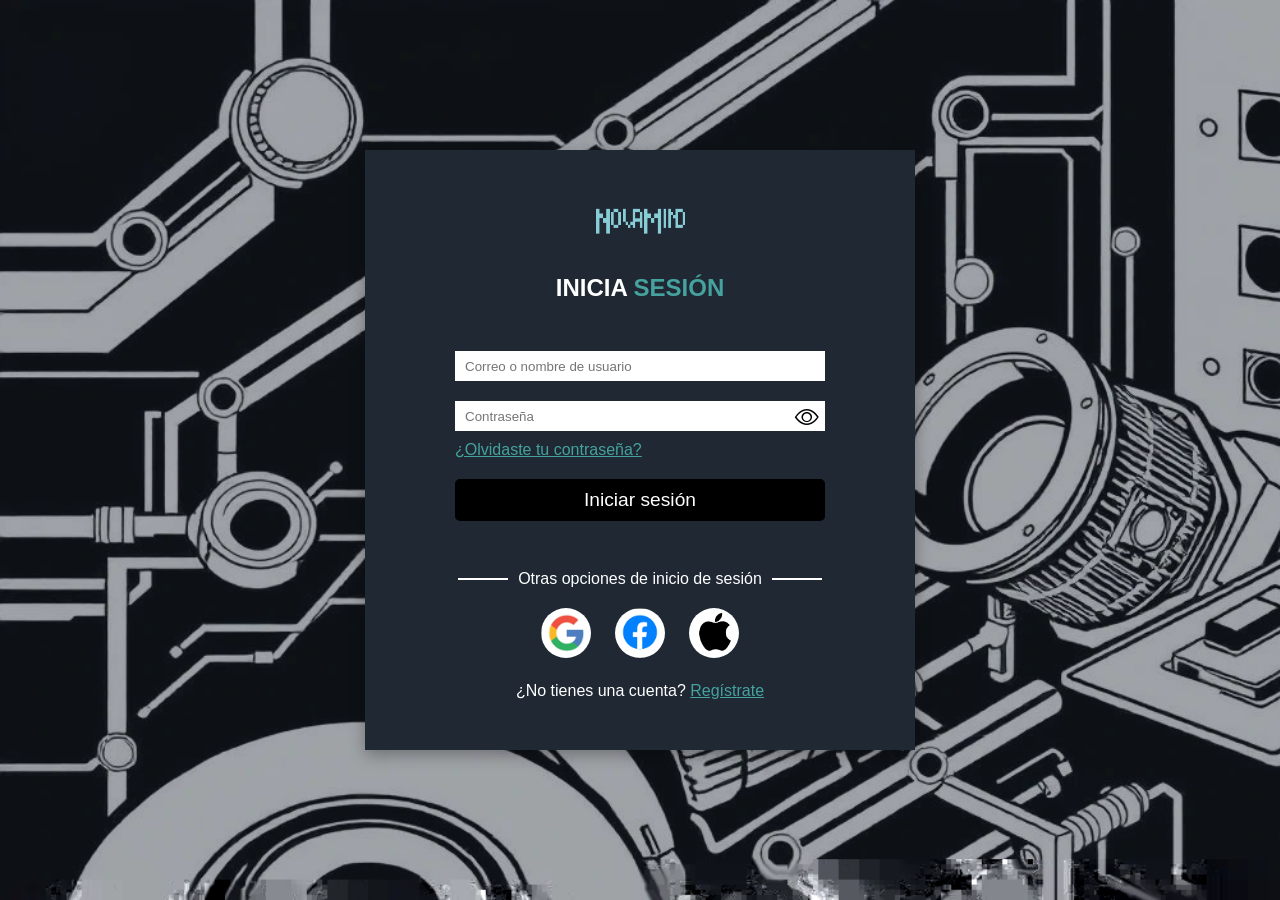
<file: novamind/login.html>
<!DOCTYPE html>
<html lang="en">
<head>
    <meta charset="UTF-8">
    <meta name="viewport" content="width=device-width, initial-scale=1.0">
    <meta name="description" content="NovaMind te abre las puertas al mundo digital. Aprende sobre tecnología y computadoras de una manera fácil y divertida para todas las edades.">
    <title>Inicio de Sesión</title>
    <link rel="stylesheet" href="./css/login.css">

    <link rel="stylesheet" href="./css/mediaquery-login.css">

     <!-- Bootstrap Icons -->
     <link rel="preload" href="https://cdn.jsdelivr.net/npm/bootstrap-icons@1.11.3/font/bootstrap-icons.min.css" as="style" onload="this.onload=null;this.rel='stylesheet'">
     <noscript><link rel="stylesheet" href="https://cdn.jsdelivr.net/npm/bootstrap-icons@1.11.3/font/bootstrap-icons.min.css"></noscript>

    <link rel="icon" href="./img/LOGO NOVAMIND-ROBOT.ico">

</head>
<body>
    <div class="login-container">
        <div class="login-box">
            <div id="top-side">
                <a href="./index.html"><img src="./img/mejorada/Logo-Nombre_1.webp" alt="logo"></a>
            <h2>INICIA <span>SESIÓN</span></h2>
            </div>
            <div id="center-side">
                <form>
                    <div class="input-group">
                        <input type="text" placeholder="Correo o nombre de usuario" required>
                    </div>
                    <div class="password-group">
                        <input type="password" id="password" placeholder="Contraseña" required>
                        <span id="togglePassword" class="eye-icon"><i class="bi bi-eye"></i></span>
                    </div>
                <a href="#" class="forgot-password">¿Olvidaste tu contraseña?</a>
                <button type="submit" class="login-btn">Iniciar sesión</button>
                </form>
            </div>
            <div id="bottom-side">
                <div class="other-login-options">
                    <div class="line"></div>
                    <p>Otras opciones de inicio de sesión</p>
                    <div class="line"></div>
                </div>
                <div class="social-login">
                    <a href="https://accounts.google.com/signin" target="_blank">
                        <img src="./img/google fondo.webp" alt="google">
                    </a>
                    <a href="https://www.facebook.com/login.php" target="_blank">
                        <img src="./img/facebook fondo.webp" alt="facebook">
                    </a>
                    <a href="https://account.apple.com/sign-in" target="_blank">
                        <img src="./img/apple fondo.webp" alt="apple">
                    </a>
                </div>
            <p class="register-text">¿No tienes una cuenta? <a href="./signup.html">Regístrate</a></p>
            </div>
            
        </div>
    </div>
    <script src="./js/scripts.js" defer></script>

</body>
</html>
</file>
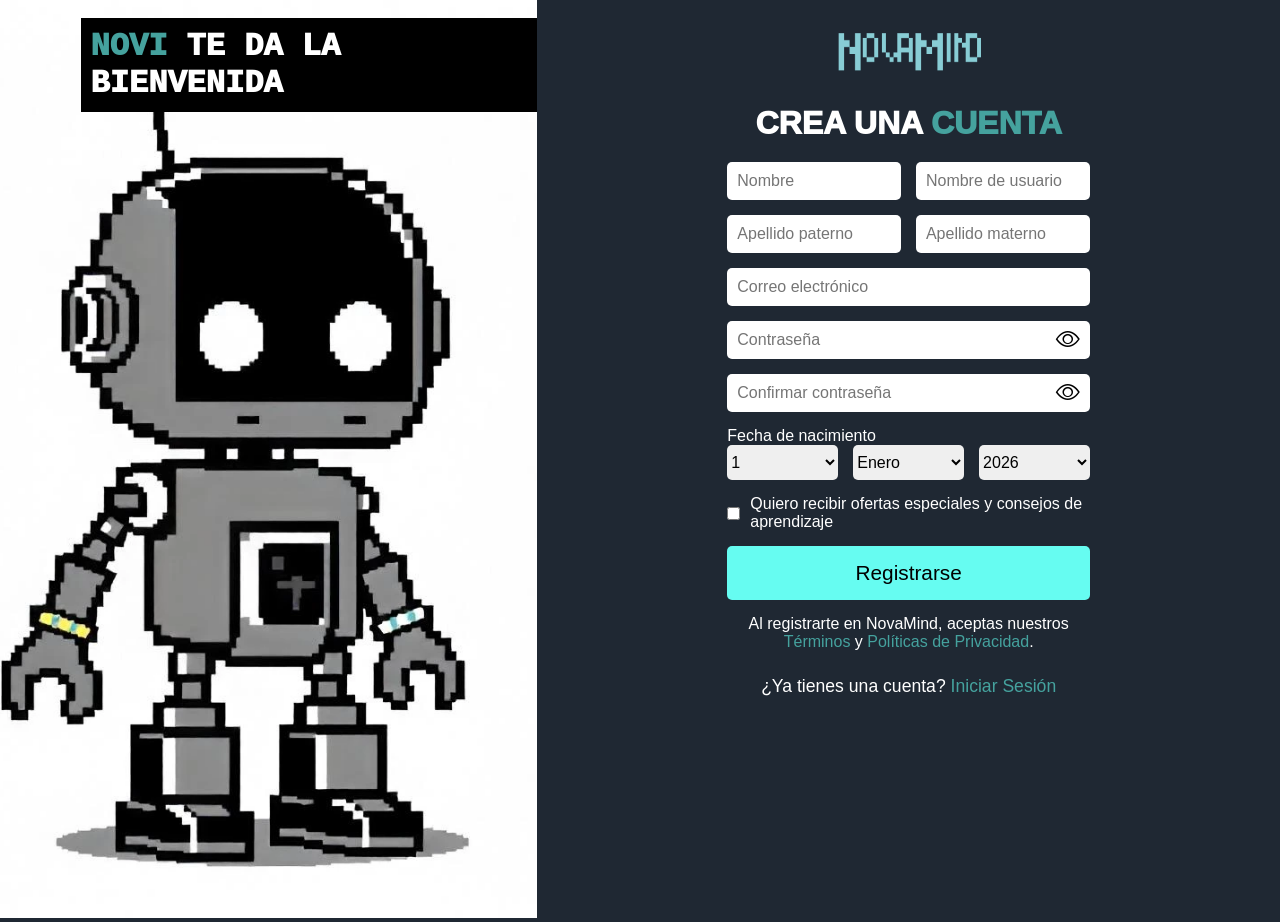
<file: novamind/signup.html>
<!DOCTYPE html>
<html lang="en">
<head>
    <meta charset="UTF-8">
    <meta name="viewport" content="width=device-width, initial-scale=1.0">
    <meta name="description" content="NovaMind te abre las puertas al mundo digital. Aprende sobre tecnología y computadoras de una manera fácil y divertida para todas las edades.">
    <title>Registro</title>
    <link rel="stylesheet" href="./css/signup.css">
 

    <link rel="stylesheet" href="./css/mediaquery-signup.css">

    <link rel="icon" href="./img/LOGO NOVAMIND-ROBOT.ico">

    <link rel="preload" href="https://cdn.jsdelivr.net/npm/bootstrap-icons@1.11.3/font/bootstrap-icons.min.css" as="style" onload="this.onload=null;this.rel='stylesheet'">
    <noscript><link rel="stylesheet" href="https://cdn.jsdelivr.net/npm/bootstrap-icons@1.11.3/font/bootstrap-icons.min.css"></noscript>

    <body>
    <div class="signup-container">
        <div class="welcome-section">
            <h1><span>NOVI</span> TE DA LA BIENVENIDA</h1>
            <img  src="./img/register.webp" alt="">
        </div>
        <div class="form-section">
            <a href="./index.php"><img src="./img/mejorada/Logo-Nombre_1.webp" alt="logo"></a>
            <h2>Crea una <span>Cuenta</span></h2>
            <form>
                <div class="input-group">
                    <input type="text" placeholder="Nombre" required>
                    <input type="text" placeholder="Nombre de usuario" required>
                </div>
                <div class="input-group">
                    <input type="text" placeholder="Apellido paterno" required>
                    <input type="text" placeholder="Apellido materno" required>
                </div>
                <input type="email" placeholder="Correo electrónico" required>
                
                <div class="password-group">
                    <input type="password" id="password" placeholder="Contraseña" required>
                    <span id="togglePassword" class="eye-icon"><i class="bi bi-eye"></i></span>
                </div>
                
                <div class="password-group">
                    <input type="password" id="confirmPassword" placeholder="Confirmar contraseña" required>
                    <span id="toggleConfirmPassword" class="eye-icon"><i class="bi bi-eye"></i></span>
                </div>

                <label for="birthday">Fecha de nacimiento</label>
                <div class="birthday">
                    <!--<label for="day" id="day"></label>-->
                    <select name="day" id="day"></select>
                    <!--<label for="month" id="month"></label>-->
                    <select name="month" id="month"></select>
                    <!--<label for="year" id="year"></label>-->
                    <select name="year" id="year"></select>
                    
                </div>

                <div class="checkbox-group">
                    <input type="checkbox" id="offers" name="offers">
                    <label for="offers">Quiero recibir ofertas especiales y consejos de aprendizaje</label>
                </div>

                <button type="submit" class="signup-btn">Registrarse</button>

                <div id="justify">
                    <p>Al registrarte en NovaMind, aceptas nuestros <a href="#">Términos</a> y <a href="#">Políticas de Privacidad</a>.</p>
                </div>

                <div id="center">
                    <p>¿Ya tienes una cuenta? <a href="./login.php">Iniciar Sesión</a></p>
                </div>
            </form>
        </div>
    </div>
    <script src="./js/scripts.js" defer></script>
   
</body>
</html>
</file>
<file: novamind/css/login.css>
*{
    margin: 0;
    padding: 0;
}
body{
    background-image: url('../img/login.webp');
    background-size: cover;
    background-repeat: no-repeat;
    height: 100vh; 
    margin: 0; 
    display: flex;
    justify-content: center;
    align-items: center;
    font-family: "League Spartan", sans-serif;
}
.login-container {
    display: flex;
    justify-content: center;
    align-items: center;
    width: 100%;
    height: 100vh;
}
.login-box {
    background-color: #1F2833;
    padding: 50px;
    text-align: center;
    box-shadow: 0 5px 15px rgba(0, 0, 0, 0.3);
    width: 450px;
    height: 500px;
    display: flex;
    flex-direction: column;
    align-items: center;
    justify-content: space-between;
}
#top-side{
    width: 100%;
    margin-bottom: 10px;
}
.login-box > #top-side > a > img{
    width: 100px;
    height: 40px;
    margin-bottom: 10px;
}
.login-box > #top-side > h2 {
    color: white;
    margin-top: 20px;
}
.login-box > #top-side > h2 > span {
    color: #45A29E;
}
#center-side{
    width: 100%;
}
.form{
    text-align: center;
}
.password-group {
    position: relative;
}
.eye-icon {
    position: absolute;
    right: 10px;
    transform: translateX(-150%);
    cursor: pointer;
    font-size: 1.5rem;
    margin-top: 13px;
}
input[type="text"],
input[type="password"] {
    width: 350px;
    height: 10px;
    padding: 10px;
    margin: 10px 0;
    border: none;
}
.forgot-password {
    display: block;
    text-align: left;
    margin-bottom: 20px;
    margin-left: 40px;
    color: #45A29E;
    text-decoration: none;
    text-decoration: underline;
}
.forgot-password:hover{
    color: white;
}
.login-btn {
    background-color: #000;
    color: #fff;
    border: none;
    padding: 10px;
    width: 370px;
    border-radius: 5px;
    cursor: pointer;
    transition: background-color 0.3s ease;
    font-size: 1.2rem;
    font-weight: 500;
}
.login-btn:hover {
    background-color: #66FCF1;
    color: black;
    
}
#bottomside{
    width: 100%;
}
.other-login-options > p {
    color: #fff;
    margin: 20px 0;
    font-size: 1rem;
    height: auto;
}
.social-login > a{
    text-decoration: none;
}
.social-login > a > img {
    width: 50px;
    height: 50px;
    border-radius: 50%;
    margin: 0 10px;
    object-fit: cover;
}
.other-login-options {
    display: flex;
    align-items: center; /* Alinea verticalmente los elementos */
}
.line {
    height: 2px;
    width: 50px; 
    background-color: #fff; 
    margin: 0 10px; 
}
.register-text {
    color: #fff;
    margin-top: 20px;
    font-size: 1rem;
}
.register-text > a {
    color: #45A29E;
}
.register-text > a:hover{
    text-decoration: underline;
}


/*Modificar barra de scroll*/
body::-webkit-scrollbar{
    width:15px;
}
body::-webkit-scrollbar-thumb{
    background-color: #66FCF1;

}
body::-webkit-scrollbar-thumb:hover{
    background-color: #45A29E;
}
</file>
<file: novamind/css/mediaquery-login.css>
/* TABLET */
@media only screen and (min-width: 768px) and (max-width: 1024px) {
    html, body {
        margin: 0;
        padding: 0;
        width: 100vw; 
        overflow-x: hidden; 
        height: 100vh;
    }
    .login-box > #top-side > h2{
        font-size: 3.5rem;
        text-align: center;
    }
    .login-box > #top-side > a > img{
        width: 200px;
        height: 80px;
    }
    .login-container > .login-box{
        width: 70vw;
        height: 750px;
    }
    input[type="text"]{
        width: 500px;
        height: 30px;
        font-size: 1.2rem;
    }
    input[type="password"]{
        width: 500px;
        height: 30px;
        font-size: 1.2rem;
    }
    .eye-icon {
        position: absolute;
        cursor: pointer;
        font-size: 2rem;
        margin-top: 19px;
        right: 60px;
    }
    .forgot-password{
        font-size: 1.4rem;
        height: auto;
        padding-left: 8%;
    }
    .login-btn {
        width: 520px;
        height: 60px;
        font-size: 1.5rem;
    }
    .other-login-options > p {
        font-size: 1.5rem;
    }
    .line{
        width: 150px;
    }
    .social-login > a > img{
        width: 100px;
        height: 100px;
    }
    .register-text{
        font-size: 1.5rem;
    }
}
/*Tablets iPad Air */
@media only screen and (min-width: 768px) and (max-width: 1024px) {
    .eye-icon {
        position: absolute;
        cursor: pointer;
        font-size: 2rem;
        margin-top: 19px;
        right:100px;
    }
}
/*iPad Mini*/
@media only screen and (min-width: 768px) and (max-width: 1023px){
    .forgot-password{
        font-size: 1.4rem;
        height: auto;
        margin-left: -20px;
    }
    .eye-icon {
        position: absolute;
        cursor: pointer;
        font-size: 2rem;
        margin-top: 19px;
        right: -20px;
    }

}

/*CELULAR*/
@media only screen and (max-width: 480px) {
    html, body {
        margin: 0;
        padding: 0;
        width: 100vw; 
        overflow-x: hidden; 
        height: 100%;
    }
    .login-container{
        display: flex;
        height: 100%;
        align-items: center;
    }
    .login-container > .login-box{
        width: 80%;
        max-width: 400px;
        margin: 0 auto;
    }
    input[type="text"],
    input[type="password"] {
        width: 100%; 
        max-width: 280px; 
        height:10px;
    }
    .forgot-password{
        margin-left: 15px;
    }
    .login-btn {
        width: 300px;
    }
    .eye-icon {
        position: absolute;
        cursor: pointer;
        font-size: 1.5rem;
        margin-top: 14px;
        right: -10px;
        
    }
    
    
}
</file>
<file: novamind/css/signup.css>
*{
    margin: 0;
    padding: 0;
    box-sizing: border-box;
}
body{
    background-color: #1F2833;
    display: flex;
    justify-content: center;
    align-items: center;
    height: 100%;
    overflow: hidden;
    font-family: "League Spartan", sans-serif;
}
.signup-container {
    display: flex;
    background-color: #1F2833;
    width: 100%;
    height: auto;
}
.welcome-section {
    width: 50%;
    position: relative;
    /*animation: moveLeftRight 10s ease-in-out infinite*/
    transition: transform 2s ease; 
    order: 1;
}
.welcome-section:hover{
    transform: translate(50px);
}
.welcome-section > img {
    top: 0;
    left: 0;
    width: 100%;
    height: 102vh;
    object-fit: cover;   
}
.welcome-section > h1 {
    color: #fff;
    font-size: 24px;
    margin-bottom: 20px;
    position: absolute;
    background-color: black;
    font-family: "Source Code Pro", monospace;
    font-size: 2rem;
    font-weight: 1000;
    padding: 10px;
    top: 2%;
    left: 15%;
}
.welcome-section > h1 > span {
    color: #45A29E;
}
.form-section {
    padding: 40px;
    width: 40%;
    margin-left: 150px;
    margin-right: 150px;
    margin-top: 10px;
    margin-bottom: 10px;
    order: 2;
}
.form-section > a{
    display: flex;
    justify-content: center;
    align-items: center;
}
.form-section > a > img{
    width: 160px;
    height: 60px;
    margin-top: -30PX;
    align-items: center;
    margin-bottom: 25px;
}
.form-section > h2 {
    margin-bottom: 20px;
    color: #fff;
    text-transform: uppercase;
    font-family: "League Spartan", sans-serif;
    font-size: 2rem;
    font-weight: 1000;
    text-align: center;

}
.form-section > h2 > span {
    color: #45A29E;
}
.form-section > form {
    display: flex;
    flex-direction: column;
    margin-top: 20px;
}
.form-section > form > label{
    color: #fff;
    font-family: "League Spartan", sans-serif;      
}
.password-group {
    position: relative;
}

.eye-icon {
    position: absolute;
    right: 10px;
    margin-top: 1.2rem;
    transform: translateY(-50%);
    cursor: pointer;
    font-size: 1.5rem;
}
.input-group {
    display: flex;
    justify-content: space-between;
}
input[type="password"], input[type="text"], input[type="email"] {
    width: 100%;
    padding: 10px;
    margin-bottom: 15px;
    border: none;
    border-radius: 5px;
    font-size: 1rem;
}
.input-group > input {
    width: 48%;
    padding: 10px;
    margin-bottom: 15px;
    border: none;
    border-radius: 5px;
}
select{
    font-size: 1rem;
}
.birthday {
    display: flex;
    justify-content: space-between;
    gap: 15px;
    margin-bottom: 15px;
}
.birthday > select {
    width: 100%;
    height: 35px;
    border-radius: 5px;
    border: none;
}
.checkbox-group {
    display: flex;
    align-items: center;
    margin-bottom: 15px;
}
.checkbox-group > input {
    margin-right: 10px;
}
.checkbox-group > label{
    color: #fff;
    font-family: "League Spartan", sans-serif;
    font-size: 1rem;
}
.signup-btn {
    padding: 15px;
    background-color: #66FCF1;
    color: black;
    border: none;
    border-radius: 5px;
    cursor: pointer;
    font-size: 1.3rem;
    font-weight: 500;
    font-family: "League Spartan", sans-serif;
}
.signup-btn:hover {
    background-color: #000;
    color: #fff;
}
#justify{
    text-align: center;
}
#justify > p {
    margin-top: 15px;
    font-size: 14px;
    color: #fff;
    font-size: 1rem;
    font-family: "League Spartan", sans-serif;
}
#justify > p > a {
    color: #45A29E;
    text-decoration: none;
}
#justify > p > a:hover {
    text-decoration: underline;
}
#center{
    text-align: center;
}
#center > p{
    margin-top: 25px;
    font-size: 14px;
    color: #fff;
    font-size: 1.1rem;
    font-family: "League Spartan", sans-serif;
}
#center > p > a{
    color: #45A29E;
    text-decoration: none;
}
#center > p > a:hover{
    text-decoration: underline;
}

/*Modificar barra de scroll*/
body::-webkit-scrollbar{
    width:15px;
}
body::-webkit-scrollbar-thumb{
    background-color: #66FCF1;

}
body::-webkit-scrollbar-thumb:hover{
    background-color: #45A29E;
}
</file>
<file: novamind/css/mediaquery-signup.css>
/* TABLET */
@media only screen and (min-width: 768px) and (max-width: 1024px) {
    html, body {
        margin: 0;
        padding: 0;
        width: 100vw; 
        overflow-x: hidden; 
        height: 100%;
    }
    .signup-container {
        flex-direction: column;
        justify-content: center;
        overflow: auto;
        height: 100%;
    }
    .welcome-section {
        display: none;
    }
    .form-section {
        width: 90%;
        margin: 0 auto;
        padding-top: 50px;
        height: 1200px;
        justify-content: center;
    }
    .password-group {
        position: relative;
        margin-bottom: 1rem;
    }
    .password-group > input{
        width: 100%;
        font-size: 1.5rem;
    }
    .eye-icon {
        position: absolute;
        right: 10px;
        margin-top: 1.5rem;
        transform: translateY(-50%);
        cursor: pointer;
        font-size: 2.5rem;
    }
    .form-section > h2{
        font-size: 3.5rem;
    }
    .input-group {
        display: block; 
        font-size: 1.5rem;
    }
    .input-group > input {
        width: 100%;
        font-size: 1.5rem;
    }
    input[type="email"] {
        width: 100%;
        font-size: 1.5rem;
    }
    #confirmPassword, #password {
        width: 100%;
        font-size: 1.5rem;
    }
    .birthday {
        flex-direction: column;
        gap: 15px;
    }
    .birthday > select {
        width: 100%;
        font-size: 1.5rem;
    }
    .signup-btn {
        width: 100%;
        height: 60px;
        padding: 10px;
        font-size: 2rem;
    }
    #justify, #center {
        text-align: center;
    }
    .checkbox-group > label {
        font-size: 1.5rem;
    }
    #justify > p {
        font-size: 1.5rem;
        margin-top: 25px;
    }
    #center{
        margin-top: -10px;
    }
    #center > p{
        padding-top: 20px;
        font-size: 1.5rem;
    }
    body::-webkit-scrollbar{
        display: none;
    }
}

/*SURFACE DUO*/
@media only screen and (min-width: 540px) and (max-width: 720px){
    html, body {
        margin: 0;
        padding: 0;
        width: 100vw; 
        overflow-x: hidden; 
        height: 100%;
        box-sizing: border-box; 
    }
    .signup-container {
        display: flex; 
        flex-direction: column;
        justify-content: flex-start;
        height: 100vh; 
        overflow-y: auto; 
    }
    .welcome-section {
        display: none;
    }
    .form-section {
        width: 90%;
        margin: 0 auto;
        padding-top: 50px;
        justify-content: center;
    }
    .password-group {
        position: relative;
        margin-bottom: 1rem;
    }
    .password-group > input{
        width: 100%;
        font-size: 1.5rem;
    }
    .eye-icon {
        position: absolute;
        right: 10px;
        margin-top: 1.5rem;
        transform: translateY(-50%);
        cursor: pointer;
        font-size: 2.5rem;
    }
    .form-section > h2{
        font-size: 3.5rem;
    }
    .input-group {
        display: block; 
    }
    .input-group > input {
        width: 100%;
        font-size: 1.5rem;
    }
    input[type="email"] {
        width: 100%;
        font-size: 1.5rem;
    }
    input[type="email"] {
        width: 100%;
        font-size: 1.5rem;
    }
    .birthday {
        flex-direction: column;
        gap: 15px;
        
    }
    .birthday > select {
        width: 100%;
        font-size: 1.5rem;
    }
    .signup-btn {
        width: 100%;
        height: 60px;
        padding: 10px;
        font-size: 2rem;
    }
    #justify, #center {
        text-align: center;
    }
    .checkbox-group > label {
        font-size: 1.5rem;
    }
    #justify > p {
        font-size: 1.5rem;
        margin-top: 25px;
    }
    #center{
        margin-top: -10px;
    }
    #center > p{
        padding-top: 20px;
        font-size: 1.5rem;
    }
    body::-webkit-scrollbar{
        display: none;
    }
}
/*CELULAR*/
@media only screen and (max-width: 480px) {
    html, body {
        margin: 0;
        padding: 0;
        width: 100vw; 
        height: auto;
        overflow-y: scroll;
        
    }
    .signup-container {
        flex-direction: column;
        min-height: 100%;
        overflow-y: scroll;
    }
    .welcome-section {
        display: none;
    }
    .form-section > a > img{
        width: 40%;
        padding-top: 7px;
    }
    .form-section {
        width: 95%;
        margin: 0 auto;
        padding-top: 30px;
        height: auto;
        justify-content: center;
    }
    .form-section > h2{
        font-size: 1.8rem;
    }
    #center{
        margin-top: 15px;
        padding-bottom: 20px;
        overflow-y: scroll;
    }
    .input-group {
        display: block; /* Hacemos que los campos de entrada se apilen */
    }
    .input-group > input {
        width: 100%;
        margin-bottom: 10px;
        font-size: 1rem; 
    }
    input[type="email"], input[type="password"] {
        width: 100%;
    }
    .birthday {
        flex-direction: column;
        gap: 10px;
    }
    .birthday > select {
        width: 100%;
    }
    .signup-btn {
        width: 100%;
        padding: 10px;
    }
    #justify, #center {
        text-align: center;
    }
    .checkbox-group > label {
        font-size: 1rem;
    }
}
</file>
